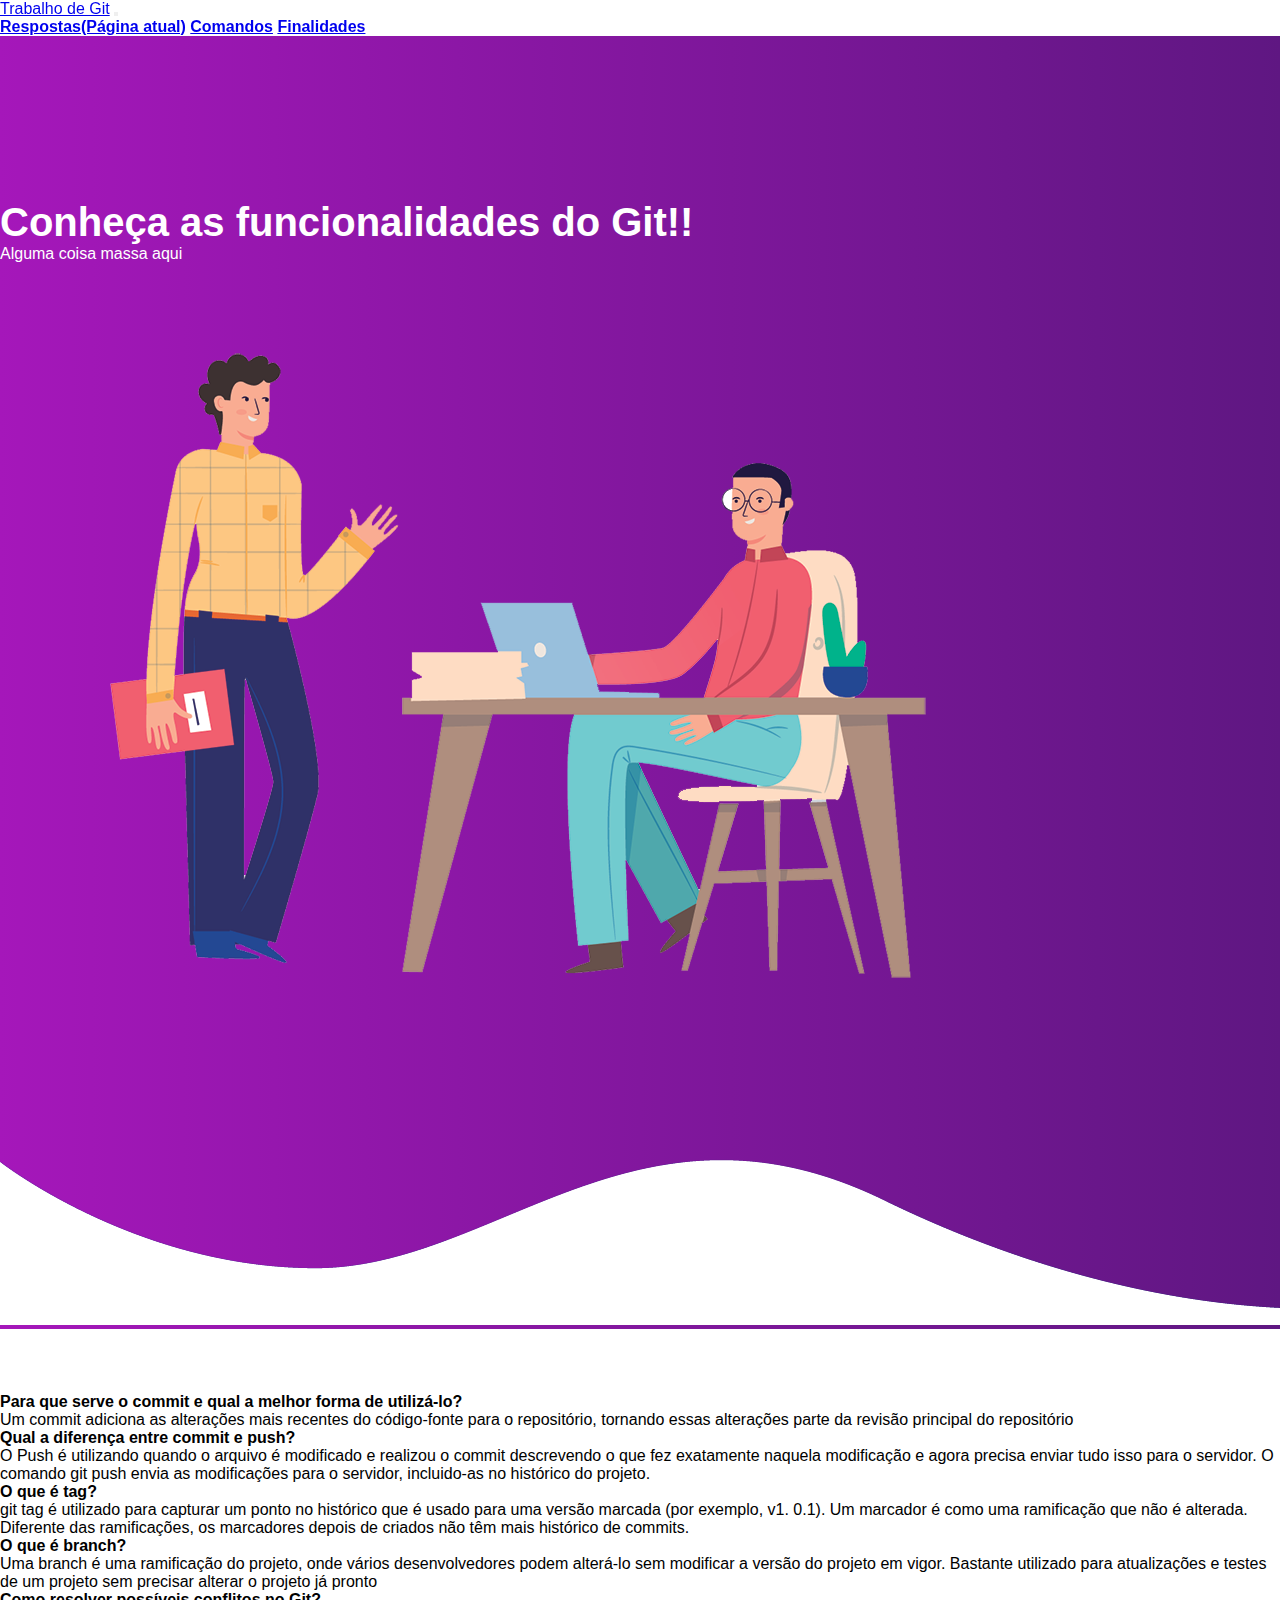
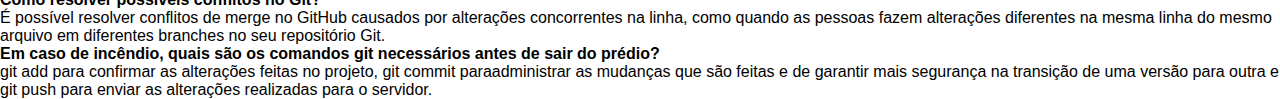
<file: index.html>
<!DOCTYPE html>
<html lang="en">
  <head>
    <meta charset="UTF-8" />
    <meta http-equiv="X-UA-Compatible" content="IE=edge" />
    <meta name="viewport" content="width=device-width, initial-scale=1.0" />
    <link rel="stylesheet" href="style.css" />
    <link
      rel="stylesheet"
      href="https://stackpath.bootstrapcdn.com/bootstrap/4.1.3/css/bootstrap.min.css"
      integrity="sha384-MCw98/SFnGE8fJT3GXwEOngsV7Zt27NXFoaoApmYm81iuXoPkFOJwJ8ERdknLPMO"
      crossorigin="anonymous"
    />
    <script
      src="https://code.jquery.com/jquery-3.3.1.slim.min.js"
      integrity="sha384-q8i/X+965DzO0rT7abK41JStQIAqVgRVzpbzo5smXKp4YfRvH+8abtTE1Pi6jizo"
      crossorigin="anonymous"
    ></script>
    <script
      src="https://cdnjs.cloudflare.com/ajax/libs/popper.js/1.14.3/umd/popper.min.js"
      integrity="sha384-ZMP7rVo3mIykV+2+9J3UJ46jBk0WLaUAdn689aCwoqbBJiSnjAK/l8WvCWPIPm49"
      crossorigin="anonymous"
    ></script>
    <script
      src="https://stackpath.bootstrapcdn.com/bootstrap/4.1.3/js/bootstrap.min.js"
      integrity="sha384-ChfqqxuZUCnJSK3+MXmPNIyE6ZbWh2IMqE241rYiqJxyMiZ6OW/JmZQ5stwEULTy"
      crossorigin="anonymous"
    ></script>
    <title>Document</title>
  </head>
  <body>
    <section id="nav-bar">
      <nav class="navbar navbar-expand-lg navbar-light bg-light">
        <a class="navbar-brand" href="#">Trabalho de Git</a>
        <button
          class="navbar-toggler"
          type="button"
          data-toggle="collapse"
          data-target="#navbarNavAltMarkup"
          aria-controls="navbarNavAltMarkup"
          aria-expanded="false"
          aria-label="Alterna navegação"
        >
          <span class="navbar-toggler-icon"></span>
        </button>
        <div class="collapse navbar-collapse" id="navbarNavAltMarkup">
          <div class="navbar-nav ml-auto">
            <a class="nav-item nav-link" href="#"
              >Respostas<span class="sr-only">(Página atual)</span></a
            >
            <a class="nav-item nav-link" href="/Trabalho1/comando.html">Comandos</a>
            <a class="nav-item nav-link" href="/Trabalho1/finalidade.html">Finalidades</a>
          </div>
        </div>
      </nav>
    </section>

    <section id="banner">
      <div class="container">
        <div class="row">
          <div class="col-md-6">
            <p class="promo-title">Conheça as funcionalidades do Git!!</p>
            <p>Alguma coisa massa aqui</p>
          </div>
          <div class="col-md-6 text-center">
            <img src="src/home2.png" class="img-fluid" />
          </div>
        </div>
      </div>
      <img src="src/wave1.png" class="bottom-img" />
    </section>
    <section id="respostas">
      <div class="container">
        <div class="row">
          <div class="col-md-6">
            <h4>
              Para que serve o commit e qual a melhor forma de utilizá-lo?
            </h4>
            <p>
              Um commit adiciona as alterações mais recentes do código-fonte
              para o repositório, tornando essas alterações parte da revisão
              principal do repositório
            </p>
            <h4>Qual a diferença entre commit e push?</h4>
            <p>
              O Push é utilizando quando o arquivo é modificado e realizou o
              commit descrevendo o que fez exatamente naquela modificação e
              agora precisa enviar tudo isso para o servidor. O comando git push
              envia as modificações para o servidor, incluido-as no histórico do
              projeto.
            </p>
            <h4>O que é tag?</h4>
            <p>
              git tag é utilizado para capturar um ponto no histórico que é
              usado para uma versão marcada (por exemplo, v1. 0.1). Um marcador
              é como uma ramificação que não é alterada. Diferente das
              ramificações, os marcadores depois de criados não têm mais
              histórico de commits.
            </p>
            <h4>O que é branch?</h4>
            <p>
              Uma branch é uma ramificação do projeto, onde vários
              desenvolvedores podem alterá-lo sem modificar a versão do projeto
              em vigor. Bastante utilizado para atualizações e testes de um
              projeto sem precisar alterar o projeto já pronto
            </p>
            <h4>Como resolver possíveis conflitos no Git?</h4>
            <p>
              É possível resolver conflitos de merge no GitHub causados por
              alterações concorrentes na linha, como quando as pessoas fazem
              alterações diferentes na mesma linha do mesmo arquivo em
              diferentes branches no seu repositório Git.
            </p>
            <h4>
              Em caso de incêndio, quais são os comandos git necessários antes
              de sair do prédio?
            </h4>
            <p>
              git add para confirmar as alterações feitas no projeto, git commit
              paraadministrar as mudanças que são feitas e de garantir mais
              segurança na transição de uma versão para outra e git push para
              enviar as alterações realizadas para o servidor.
            </p>
          </div>
        </div>
      </div>
    </section>
  </body>
</html>
</file>
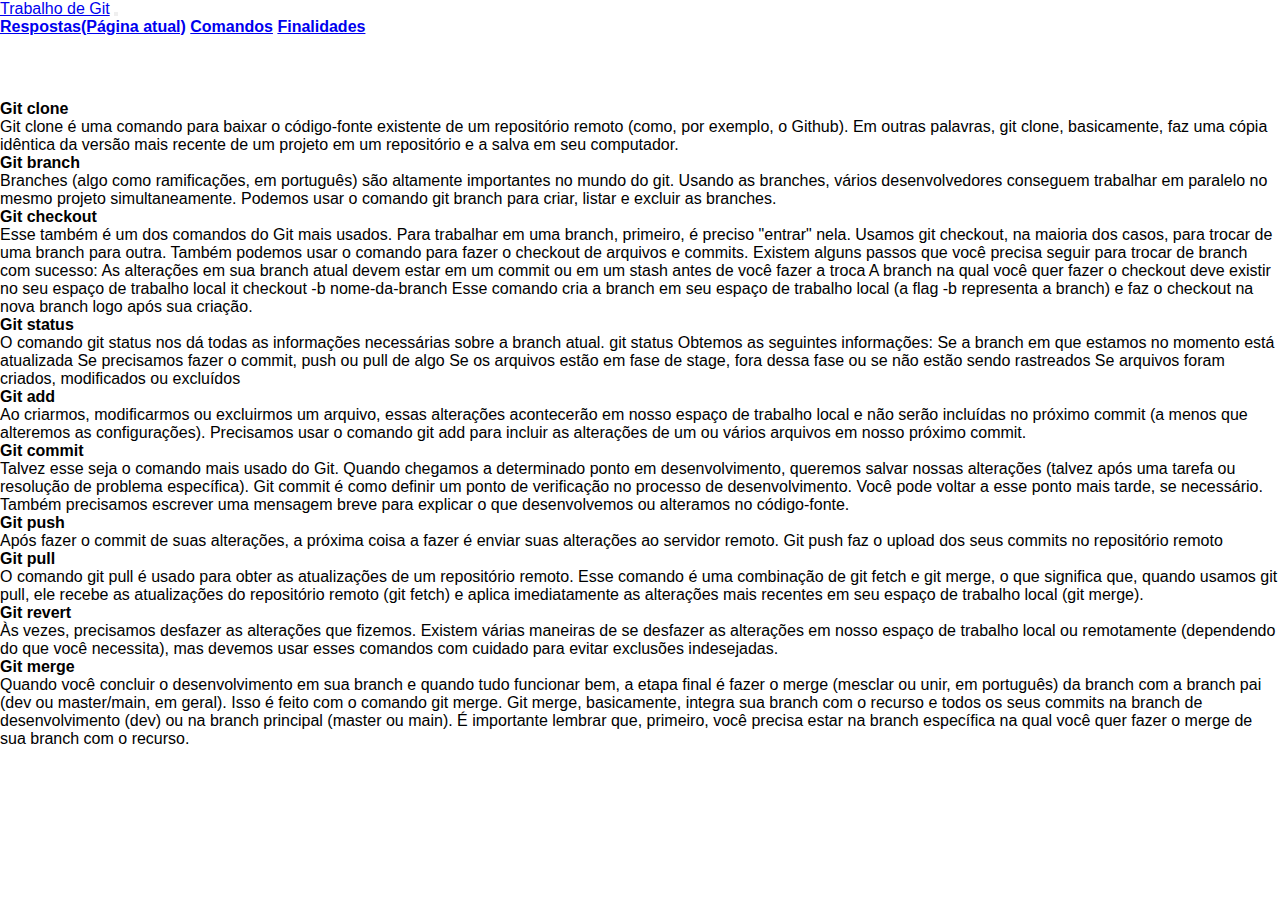
<file: comando.html>
<!DOCTYPE html>
<html lang="en">
  <head>
    <meta charset="UTF-8" />
    <meta http-equiv="X-UA-Compatible" content="IE=edge" />
    <meta name="viewport" content="width=device-width, initial-scale=1.0" />
    <link rel="stylesheet" href="style.css" />
    <link
      rel="stylesheet"
      href="https://stackpath.bootstrapcdn.com/bootstrap/4.1.3/css/bootstrap.min.css"
      integrity="sha384-MCw98/SFnGE8fJT3GXwEOngsV7Zt27NXFoaoApmYm81iuXoPkFOJwJ8ERdknLPMO"
      crossorigin="anonymous"
    />
    <script
      src="https://code.jquery.com/jquery-3.3.1.slim.min.js"
      integrity="sha384-q8i/X+965DzO0rT7abK41JStQIAqVgRVzpbzo5smXKp4YfRvH+8abtTE1Pi6jizo"
      crossorigin="anonymous"
    ></script>
    <script
      src="https://cdnjs.cloudflare.com/ajax/libs/popper.js/1.14.3/umd/popper.min.js"
      integrity="sha384-ZMP7rVo3mIykV+2+9J3UJ46jBk0WLaUAdn689aCwoqbBJiSnjAK/l8WvCWPIPm49"
      crossorigin="anonymous"
    ></script>
    <script
      src="https://stackpath.bootstrapcdn.com/bootstrap/4.1.3/js/bootstrap.min.js"
      integrity="sha384-ChfqqxuZUCnJSK3+MXmPNIyE6ZbWh2IMqE241rYiqJxyMiZ6OW/JmZQ5stwEULTy"
      crossorigin="anonymous"
    ></script>
    <title>Document</title>
  </head>
  <body>
    <section id="nav-bar">
      <nav class="navbar navbar-expand-lg navbar-light bg-light">
        <a class="navbar-brand" href="#">Trabalho de Git</a>
        <button
          class="navbar-toggler"
          type="button"
          data-toggle="collapse"
          data-target="#navbarNavAltMarkup"
          aria-controls="navbarNavAltMarkup"
          aria-expanded="false"
          aria-label="Alterna navegação"
        >
          <span class="navbar-toggler-icon"></span>
        </button>
        <div class="collapse navbar-collapse" id="navbarNavAltMarkup">
          <div class="navbar-nav ml-auto">
            <a class="nav-item nav-link" href="/Trabalho1/index.html"
              >Respostas<span class="sr-only">(Página atual)</span></a
            >
            <a class="nav-item nav-link" href="#">Comandos</a>
            <a class="nav-item nav-link" href="/Trabalho1/finalidade.html">Finalidades</a>
          </div>
        </div>
      </nav>
    </section>
    <section id="respostas">
      <div class="container">
        <div class="row">
          <div class="col-md-6">
            <h4>Git clone</h4>
            <p>
              Git clone é uma comando para baixar o código-fonte existente de um
              repositório remoto (como, por exemplo, o Github). Em outras
              palavras, git clone, basicamente, faz uma cópia idêntica da versão
              mais recente de um projeto em um repositório e a salva em seu
              computador.
            </p>
            <h4>Git branch</h4>
            <p>
              Branches (algo como ramificações, em português) são altamente
              importantes no mundo do git. Usando as branches, vários
              desenvolvedores conseguem trabalhar em paralelo no mesmo projeto
              simultaneamente. Podemos usar o comando git branch para criar,
              listar e excluir as branches.
            </p>
            <h4>Git checkout</h4>
            <p>
              Esse também é um dos comandos do Git mais usados. Para trabalhar
              em uma branch, primeiro, é preciso "entrar" nela. Usamos git
              checkout, na maioria dos casos, para trocar de uma branch para
              outra. Também podemos usar o comando para fazer o checkout de
              arquivos e commits. Existem alguns passos que você precisa seguir
              para trocar de branch com sucesso: As alterações em sua branch
              atual devem estar em um commit ou em um stash antes de você fazer
              a troca A branch na qual você quer fazer o checkout deve existir
              no seu espaço de trabalho local it checkout -b nome-da-branch Esse
              comando cria a branch em seu espaço de trabalho local (a flag -b
              representa a branch) e faz o checkout na nova branch logo após sua
              criação.
            </p>
            <h4>Git status</h4>
            <p>
              O comando git status nos dá todas as informações necessárias sobre
              a branch atual. git status Obtemos as seguintes informações: Se a
              branch em que estamos no momento está atualizada Se precisamos
              fazer o commit, push ou pull de algo Se os arquivos estão em fase
              de stage, fora dessa fase ou se não estão sendo rastreados Se
              arquivos foram criados, modificados ou excluídos
            </p>
            <h4>Git add</h4>
            <p>
              Ao criarmos, modificarmos ou excluirmos um arquivo, essas
              alterações acontecerão em nosso espaço de trabalho local e não
              serão incluídas no próximo commit (a menos que alteremos as
              configurações). Precisamos usar o comando git add para incluir as
              alterações de um ou vários arquivos em nosso próximo commit.
            </p>
            <h4>Git commit</h4>
            <p>
              Talvez esse seja o comando mais usado do Git. Quando chegamos a
              determinado ponto em desenvolvimento, queremos salvar nossas
              alterações (talvez após uma tarefa ou resolução de problema
              específica). Git commit é como definir um ponto de verificação no
              processo de desenvolvimento. Você pode voltar a esse ponto mais
              tarde, se necessário. Também precisamos escrever uma mensagem
              breve para explicar o que desenvolvemos ou alteramos no
              código-fonte.
            </p>
            <h4>Git push</h4>
            <p>
              Após fazer o commit de suas alterações, a próxima coisa a fazer é
              enviar suas alterações ao servidor remoto. Git push faz o upload
              dos seus commits no repositório remoto
            </p>
            <h4>Git pull</h4>
            <p>
              O comando git pull é usado para obter as atualizações de um
              repositório remoto. Esse comando é uma combinação de git fetch e
              git merge, o que significa que, quando usamos git pull, ele recebe
              as atualizações do repositório remoto (git fetch) e aplica
              imediatamente as alterações mais recentes em seu espaço de
              trabalho local (git merge).
            </p>
            <h4>Git revert</h4>
            <p>
              Às vezes, precisamos desfazer as alterações que fizemos. Existem
              várias maneiras de se desfazer as alterações em nosso espaço de
              trabalho local ou remotamente (dependendo do que você necessita),
              mas devemos usar esses comandos com cuidado para evitar exclusões
              indesejadas.
            </p>
            <h4>Git merge</h4>
            <p>
              Quando você concluir o desenvolvimento em sua branch e quando tudo
              funcionar bem, a etapa final é fazer o merge (mesclar ou unir, em
              português) da branch com a branch pai (dev ou master/main, em
              geral). Isso é feito com o comando git merge. Git merge,
              basicamente, integra sua branch com o recurso e todos os seus
              commits na branch de desenvolvimento (dev) ou na branch principal
              (master ou main). É importante lembrar que, primeiro, você precisa
              estar na branch específica na qual você quer fazer o merge de sua
              branch com o recurso.
            </p>
          </div>
        </div>
      </div>
    </section>
  </body>
</html>
</file>
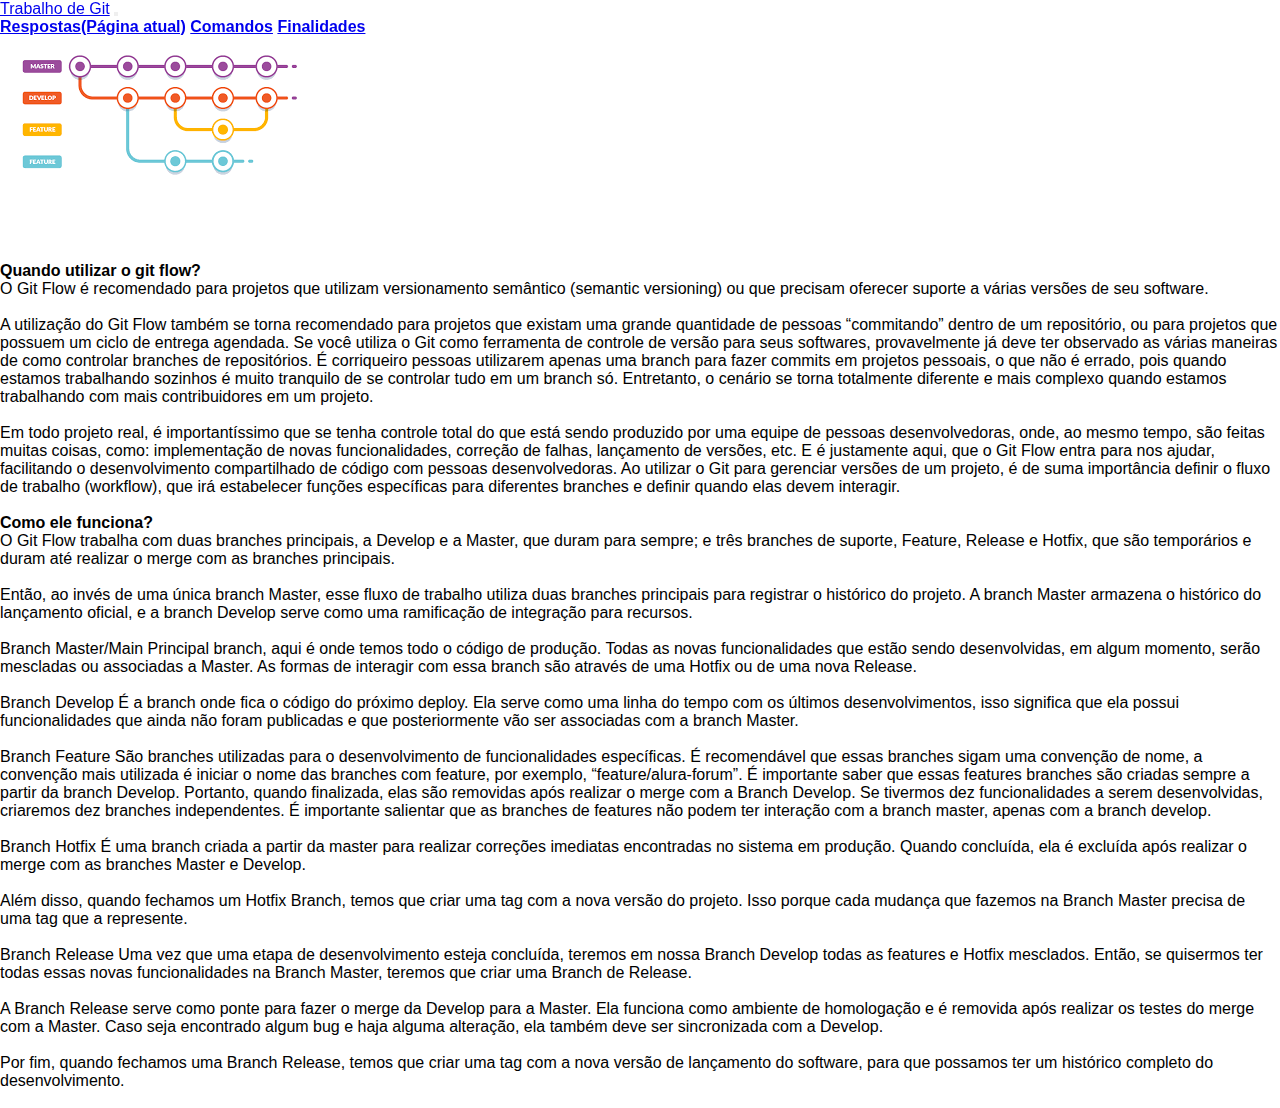
<file: finalidade.html>
<!DOCTYPE html>
<html lang="en">
  <head>
    <meta charset="UTF-8" />
    <meta http-equiv="X-UA-Compatible" content="IE=edge" />
    <meta name="viewport" content="width=device-width, initial-scale=1.0" />
    <link rel="stylesheet" href="style.css" />
    <link
      rel="stylesheet"
      href="https://stackpath.bootstrapcdn.com/bootstrap/4.1.3/css/bootstrap.min.css"
      integrity="sha384-MCw98/SFnGE8fJT3GXwEOngsV7Zt27NXFoaoApmYm81iuXoPkFOJwJ8ERdknLPMO"
      crossorigin="anonymous"
    />
    <script
      src="https://code.jquery.com/jquery-3.3.1.slim.min.js"
      integrity="sha384-q8i/X+965DzO0rT7abK41JStQIAqVgRVzpbzo5smXKp4YfRvH+8abtTE1Pi6jizo"
      crossorigin="anonymous"
    ></script>
    <script
      src="https://cdnjs.cloudflare.com/ajax/libs/popper.js/1.14.3/umd/popper.min.js"
      integrity="sha384-ZMP7rVo3mIykV+2+9J3UJ46jBk0WLaUAdn689aCwoqbBJiSnjAK/l8WvCWPIPm49"
      crossorigin="anonymous"
    ></script>
    <script
      src="https://stackpath.bootstrapcdn.com/bootstrap/4.1.3/js/bootstrap.min.js"
      integrity="sha384-ChfqqxuZUCnJSK3+MXmPNIyE6ZbWh2IMqE241rYiqJxyMiZ6OW/JmZQ5stwEULTy"
      crossorigin="anonymous"
    ></script>
    <title>Document</title>
  </head>
  <body>
    <section id="nav-bar">
      <nav class="navbar navbar-expand-lg navbar-light bg-light">
        <a class="navbar-brand" href="#">Trabalho de Git</a>
        <button
          class="navbar-toggler"
          type="button"
          data-toggle="collapse"
          data-target="#navbarNavAltMarkup"
          aria-controls="navbarNavAltMarkup"
          aria-expanded="false"
          aria-label="Alterna navegação"
        >
          <span class="navbar-toggler-icon"></span>
        </button>
        <div class="collapse navbar-collapse" id="navbarNavAltMarkup">
          <div class="navbar-nav ml-auto">
            <a class="nav-item nav-link" href="/Trabalho1/index.html"
              >Respostas<span class="sr-only">(Página atual)</span></a
            >
            <a class="nav-item nav-link" href="/Trabalho1/comando.html">Comandos</a>
            <a class="nav-item nav-link" href="#">Finalidades</a>
          </div>
        </div>
      </nav>
    </section>
    <section id="foto">
      <div class="container">
        <div class="col-md-6"></div>
        <div class="col-md-6 text-center">
          <img src="src/aa.png.png" class="img-fluid" />
        </div>
      </div>
    </section>
    <section id="respostas">
      <div class="container">
        <div class="row">
          <div class="col-md-6">
            <h4>Quando utilizar o git flow?</h4>
            <p>
              O Git Flow é recomendado para projetos que utilizam versionamento
              semântico (semantic versioning) ou que precisam oferecer suporte a
              várias versões de seu software.
            </p>
            <br />
            <p>
              A utilização do Git Flow também se torna recomendado para projetos
              que existam uma grande quantidade de pessoas “commitando” dentro
              de um repositório, ou para projetos que possuem um ciclo de
              entrega agendada. Se você utiliza o Git como ferramenta de
              controle de versão para seus softwares, provavelmente já deve ter
              observado as várias maneiras de como controlar branches de
              repositórios. É corriqueiro pessoas utilizarem apenas uma branch
              para fazer commits em projetos pessoais, o que não é errado, pois
              quando estamos trabalhando sozinhos é muito tranquilo de se
              controlar tudo em um branch só. Entretanto, o cenário se torna
              totalmente diferente e mais complexo quando estamos trabalhando
              com mais contribuidores em um projeto.
            </p>
            <br />
            <p>
              Em todo projeto real, é importantíssimo que se tenha controle
              total do que está sendo produzido por uma equipe de pessoas
              desenvolvedoras, onde, ao mesmo tempo, são feitas muitas coisas,
              como: implementação de novas funcionalidades, correção de falhas,
              lançamento de versões, etc. E é justamente aqui, que o Git Flow
              entra para nos ajudar, facilitando o desenvolvimento compartilhado
              de código com pessoas desenvolvedoras. Ao utilizar o Git para
              gerenciar versões de um projeto, é de suma importância definir o
              fluxo de trabalho (workflow), que irá estabelecer funções
              específicas para diferentes branches e definir quando elas devem
              interagir.
            </p>
            <br />
            <h4>Como ele funciona?</h4>
            <p>
              O Git Flow trabalha com duas branches principais, a Develop e a
              Master, que duram para sempre; e três branches de suporte,
              Feature, Release e Hotfix, que são temporários e duram até
              realizar o merge com as branches principais.
            </p>
            <br />
            <p>
              Então, ao invés de uma única branch Master, esse fluxo de trabalho
              utiliza duas branches principais para registrar o histórico do
              projeto. A branch Master armazena o histórico do lançamento
              oficial, e a branch Develop serve como uma ramificação de
              integração para recursos.
            </p>
            <br />
            <p>
              Branch Master/Main Principal branch, aqui é onde temos todo o
              código de produção. Todas as novas funcionalidades que estão sendo
              desenvolvidas, em algum momento, serão mescladas ou associadas a
              Master. As formas de interagir com essa branch são através de uma
              Hotfix ou de uma nova Release.
            </p>
            <br />
            <p>
              Branch Develop É a branch onde fica o código do próximo deploy.
              Ela serve como uma linha do tempo com os últimos desenvolvimentos,
              isso significa que ela possui funcionalidades que ainda não foram
              publicadas e que posteriormente vão ser associadas com a branch
              Master.
            </p>
            <br />
            <p>
              Branch Feature São branches utilizadas para o desenvolvimento de
              funcionalidades específicas. É recomendável que essas branches
              sigam uma convenção de nome, a convenção mais utilizada é iniciar
              o nome das branches com feature, por exemplo,
              “feature/alura-forum”. É importante saber que essas features
              branches são criadas sempre a partir da branch Develop. Portanto,
              quando finalizada, elas são removidas após realizar o merge com a
              Branch Develop. Se tivermos dez funcionalidades a serem
              desenvolvidas, criaremos dez branches independentes. É importante
              salientar que as branches de features não podem ter interação com
              a branch master, apenas com a branch develop.
            </p>
            <br />
            <p>
              Branch Hotfix É uma branch criada a partir da master para realizar
              correções imediatas encontradas no sistema em produção. Quando
              concluída, ela é excluída após realizar o merge com as branches
              Master e Develop.
            </p>
            <br />
            <p>
              Além disso, quando fechamos um Hotfix Branch, temos que criar uma
              tag com a nova versão do projeto. Isso porque cada mudança que
              fazemos na Branch Master precisa de uma tag que a represente.
            </p>
            <br />
            <p>
              Branch Release Uma vez que uma etapa de desenvolvimento esteja
              concluída, teremos em nossa Branch Develop todas as features e
              Hotfix mesclados. Então, se quisermos ter todas essas novas
              funcionalidades na Branch Master, teremos que criar uma Branch de
              Release.
            </p>
            <br />
            <p>
              A Branch Release serve como ponte para fazer o merge da Develop
              para a Master. Ela funciona como ambiente de homologação e é
              removida após realizar os testes do merge com a Master. Caso seja
              encontrado algum bug e haja alguma alteração, ela também deve ser
              sincronizada com a Develop.
            </p>
            <br />
            <p>
              Por fim, quando fechamos uma Branch Release, temos que criar uma
              tag com a nova versão de lançamento do software, para que possamos
              ter um histórico completo do desenvolvimento.
            </p>
            <br />
          </div>
        </div>
      </div>
    </section>
  </body>
</html>
</file>
<file: style.css>
*
{
    margin:0;
    padding:0;
}
body{
    font-family: sans-serif;
}
#nav-bar{
    position: sticky;
    top:0;
    z-index: 10;
}

.navbar-brand img{
    height: 40px;
    padding-left: 20px;
}
.navbar-nav a {
    font-weight: 600;
}
#banner{
    background-image: linear-gradient(to right, #a517ba, #5f1782);
    color: #fff;
    padding-top: 5%;
}
.promo-title{
    font-size: 40px ;
    font-weight: 600;
    margin-top: 100px;
}
#respostas{
    padding-top:5%;
}
</file>
